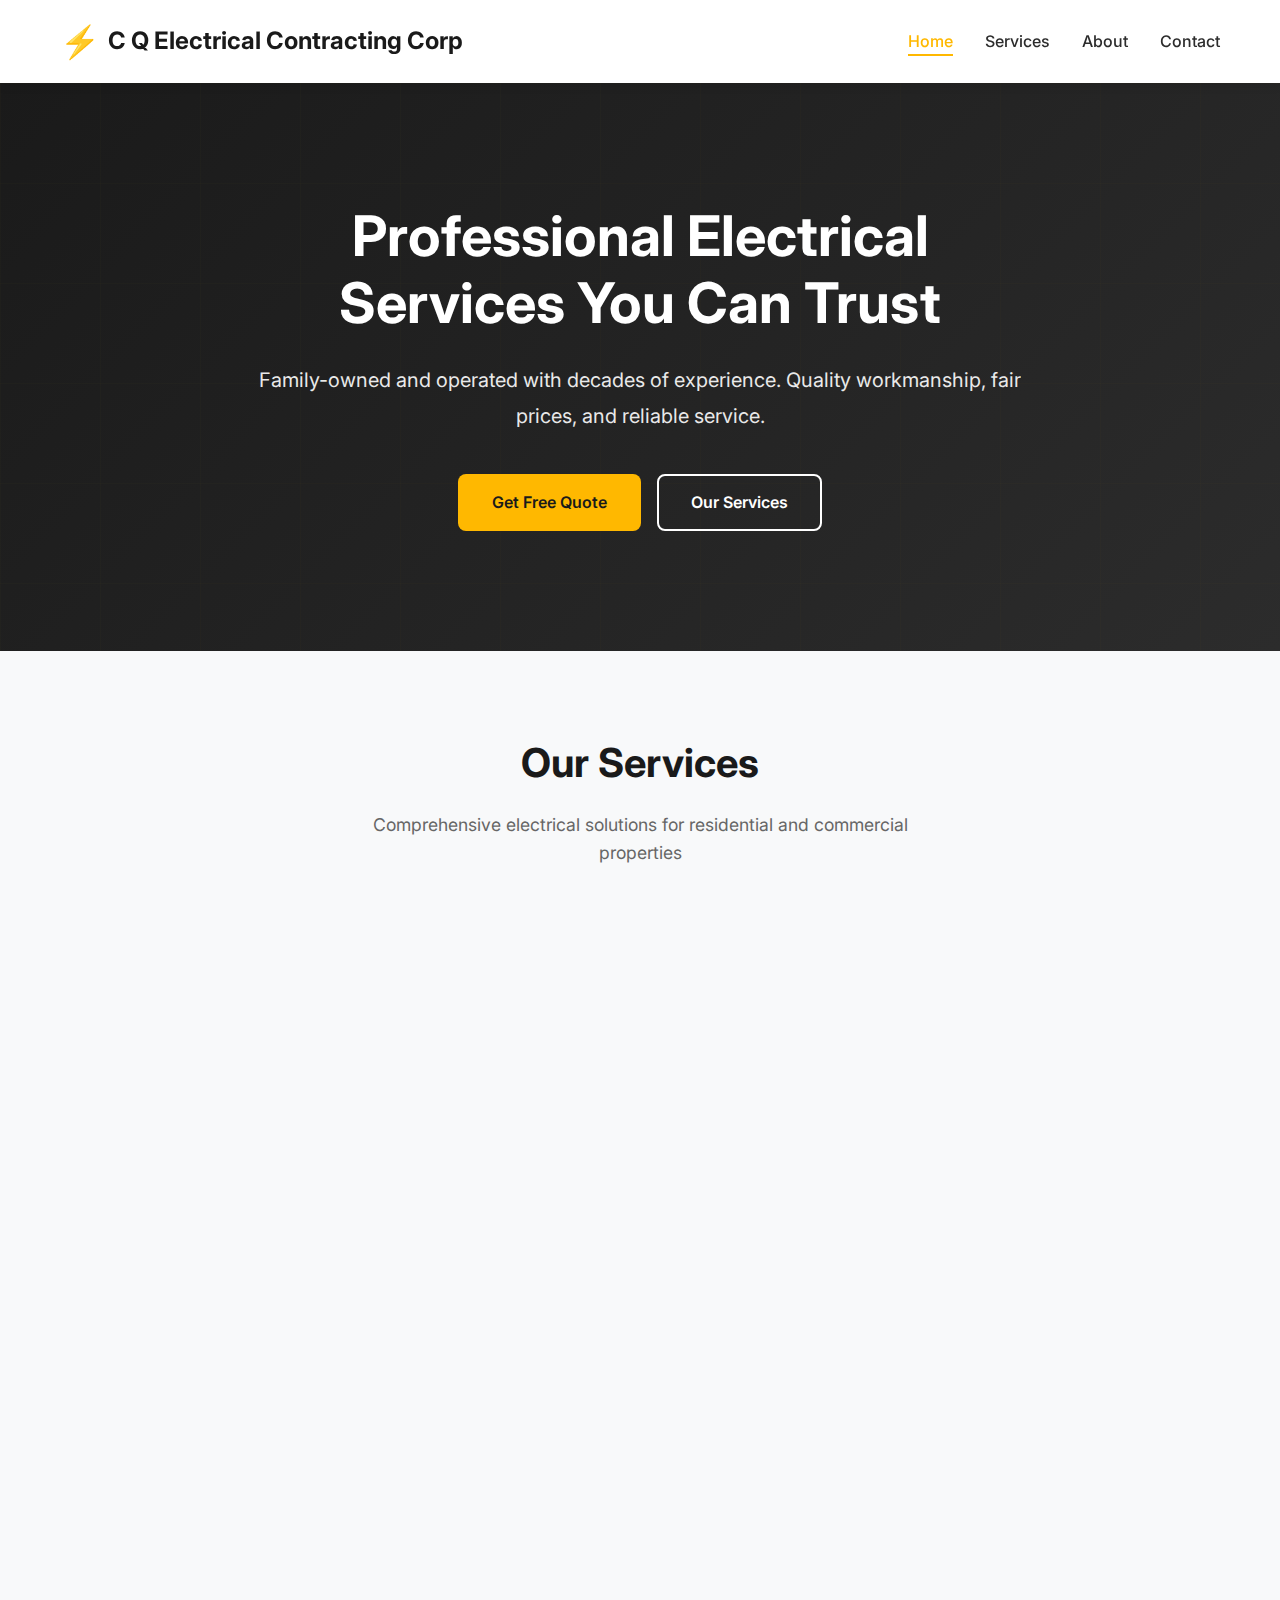
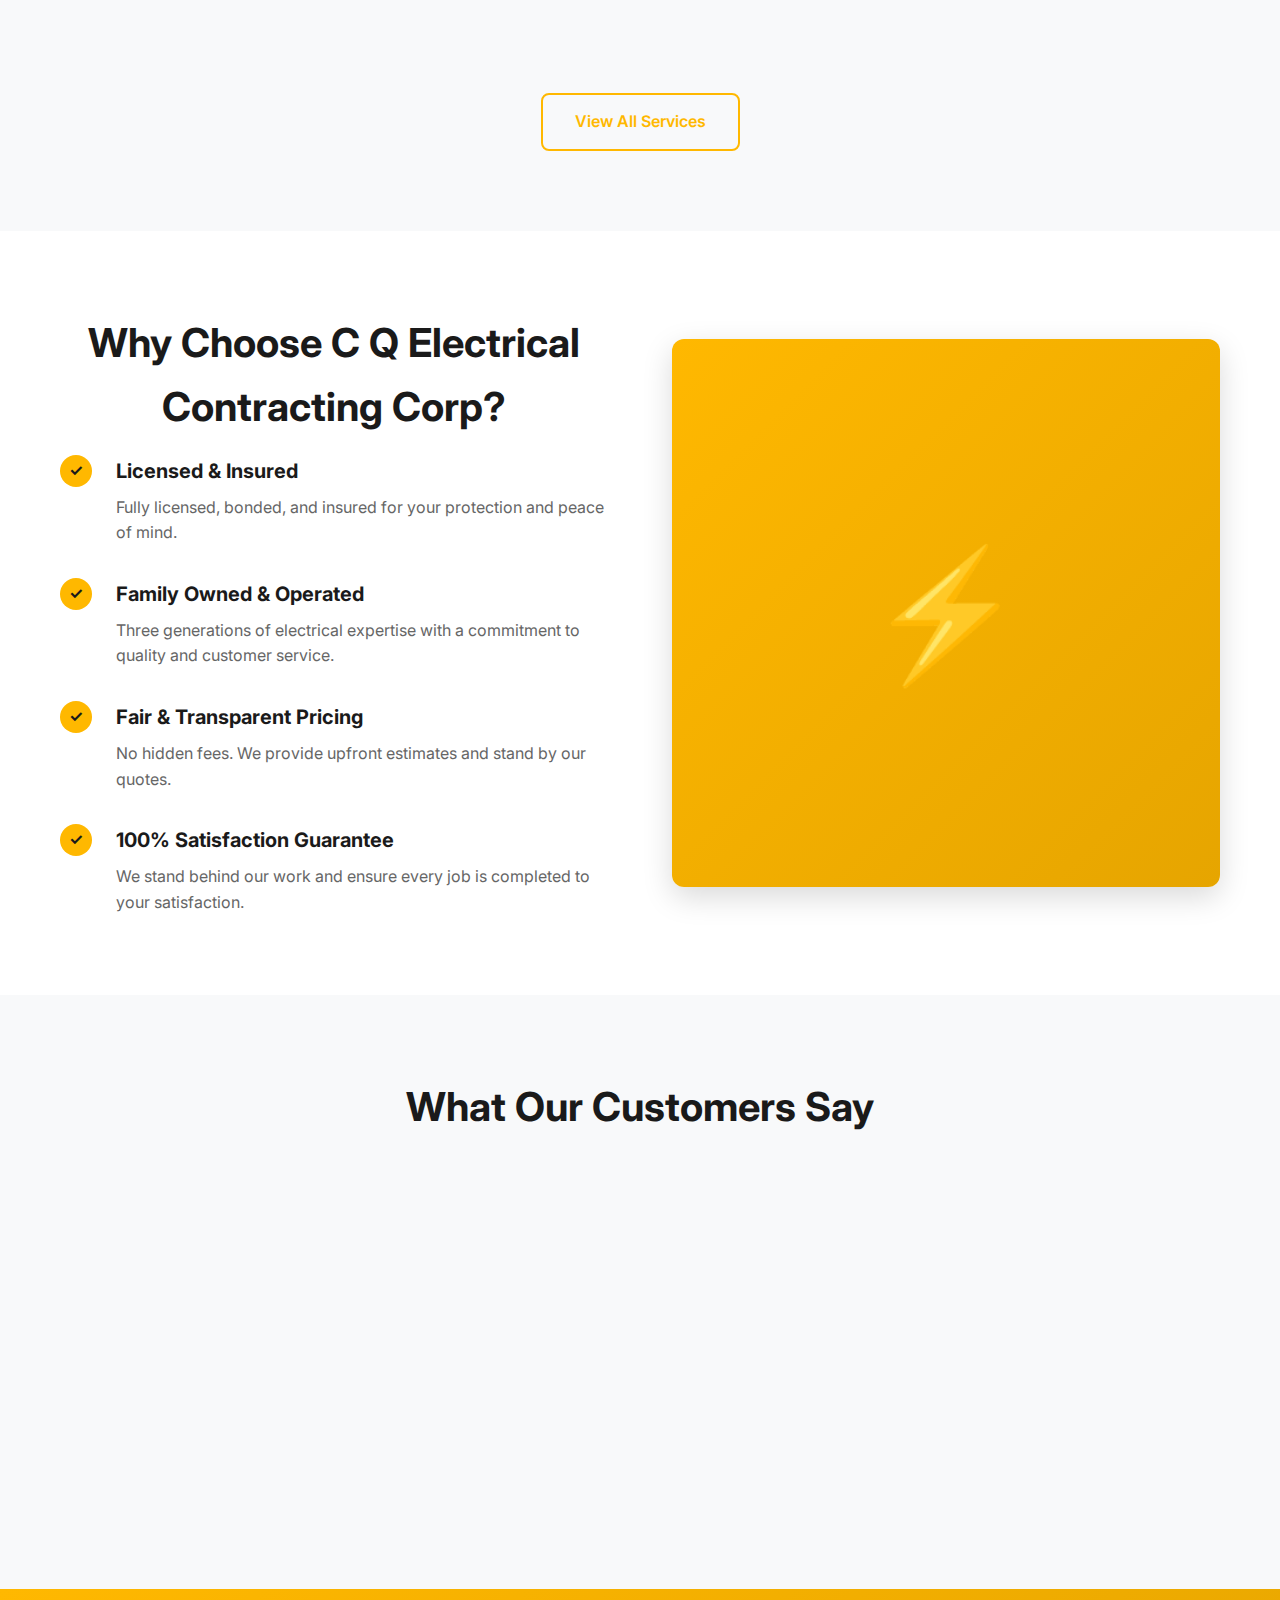
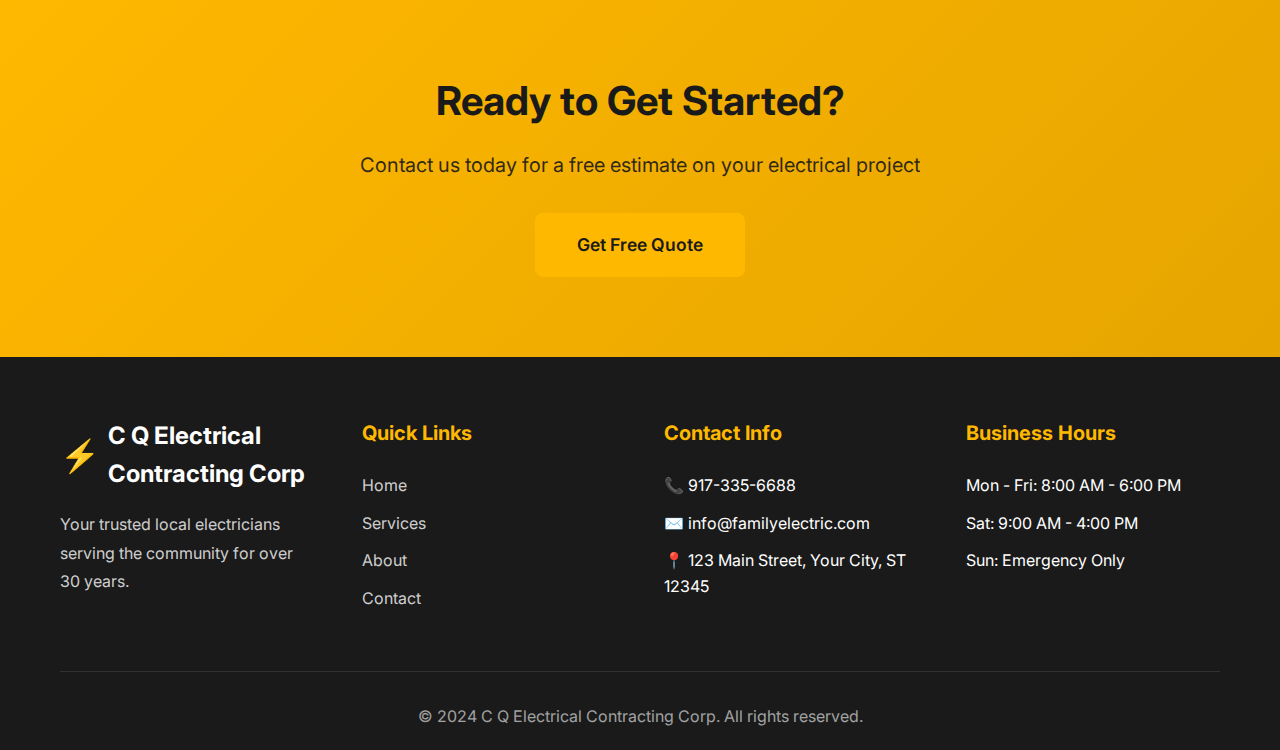
<file: index.html>
<!DOCTYPE html>
<html lang="en">
<head>
    <meta charset="UTF-8">
    <meta name="viewport" content="width=device-width, initial-scale=1.0">
    <meta name="description" content="Professional electrical services for your home and business. Family-owned electrician company with years of experience.">
    <title>C Q Electrical Contracting Corp - Professional Electrical Services</title>
    <link rel="stylesheet" href="styles.css">
    <link rel="preconnect" href="https://fonts.googleapis.com">
    <link rel="preconnect" href="https://fonts.gstatic.com" crossorigin>
    <link href="https://fonts.googleapis.com/css2?family=Inter:wght@300;400;500;600;700&display=swap" rel="stylesheet">
</head>
<body>
    <!-- Navigation -->
    <nav class="navbar">
        <div class="container">
            <div class="nav-wrapper">
                <div class="logo">
                    <span class="logo-icon">⚡</span>
                    <span class="logo-text">C Q Electrical Contracting Corp</span>
                </div>
                <button class="mobile-menu-toggle" aria-label="Toggle menu">
                    <span></span>
                    <span></span>
                    <span></span>
                </button>
                <ul class="nav-menu">
                    <li><a href="index.html" class="active">Home</a></li>
                    <li><a href="services.html">Services</a></li>
                    <li><a href="about.html">About</a></li>
                    <li><a href="contact.html">Contact</a></li>
                </ul>
            </div>
        </div>
    </nav>

    <!-- Hero Section -->
    <section class="hero">
        <div class="hero-overlay"></div>
        <div class="container">
            <div class="hero-content">
                <h1 class="hero-title">Professional Electrical Services You Can Trust</h1>
                <p class="hero-subtitle">Family-owned and operated with decades of experience. Quality workmanship, fair prices, and reliable service.</p>
                <div class="hero-buttons">
                    <a href="contact.html" class="btn btn-primary">Get Free Quote</a>
                    <a href="services.html" class="btn btn-secondary">Our Services</a>
                </div>
            </div>
        </div>
    </section>

    <!-- Services Preview -->
    <section class="services-preview">
        <div class="container">
            <h2 class="section-title">Our Services</h2>
            <p class="section-subtitle">Comprehensive electrical solutions for residential and commercial properties</p>
            <div class="services-grid">
                <div class="service-card">
                    <div class="service-icon">🔌</div>
                    <h3>Residential Services</h3>
                    <p>Complete electrical solutions for your home including wiring, panel upgrades, lighting installation, and more.</p>
                </div>
                <div class="service-card">
                    <div class="service-icon">🏢</div>
                    <h3>Commercial Services</h3>
                    <p>Professional electrical services for businesses, offices, and commercial properties of all sizes.</p>
                </div>
                <div class="service-card">
                    <div class="service-icon">⚡</div>
                    <h3>Emergency Repairs</h3>
                    <p>24/7 emergency electrical services. We're here when you need us most, day or night.</p>
                </div>
                <div class="service-card">
                    <div class="service-icon">💡</div>
                    <h3>Lighting Solutions</h3>
                    <p>Modern lighting design and installation to enhance your space and reduce energy costs.</p>
                </div>
                <div class="service-card">
                    <div class="service-icon">🔧</div>
                    <h3>Panel Upgrades</h3>
                    <p>Safe and efficient electrical panel upgrades to meet your growing power needs.</p>
                </div>
                <div class="service-card">
                    <div class="service-icon">🔋</div>
                    <h3>EV Charging Stations</h3>
                    <p>Installation of electric vehicle charging stations for your home or business.</p>
                </div>
            </div>
            <div class="text-center">
                <a href="services.html" class="btn btn-outline">View All Services</a>
            </div>
        </div>
    </section>

    <!-- Why Choose Us -->
    <section class="why-choose-us">
        <div class="container">
            <div class="why-content">
                <div class="why-text">
                    <h2 class="section-title">Why Choose C Q Electrical Contracting Corp?</h2>
                    <div class="features-list">
                        <div class="feature-item">
                            <span class="feature-check">✓</span>
                            <div>
                                <h4>Licensed & Insured</h4>
                                <p>Fully licensed, bonded, and insured for your protection and peace of mind.</p>
                            </div>
                        </div>
                        <div class="feature-item">
                            <span class="feature-check">✓</span>
                            <div>
                                <h4>Family Owned & Operated</h4>
                                <p>Three generations of electrical expertise with a commitment to quality and customer service.</p>
                            </div>
                        </div>
                        <div class="feature-item">
                            <span class="feature-check">✓</span>
                            <div>
                                <h4>Fair & Transparent Pricing</h4>
                                <p>No hidden fees. We provide upfront estimates and stand by our quotes.</p>
                            </div>
                        </div>
                        <div class="feature-item">
                            <span class="feature-check">✓</span>
                            <div>
                                <h4>100% Satisfaction Guarantee</h4>
                                <p>We stand behind our work and ensure every job is completed to your satisfaction.</p>
                            </div>
                        </div>
                    </div>
                </div>
                <div class="why-image">
                    <div class="image-placeholder">
                        <span>⚡</span>
                    </div>
                </div>
            </div>
        </div>
    </section>

    <!-- Testimonials -->
    <section class="testimonials">
        <div class="container">
            <h2 class="section-title">What Our Customers Say</h2>
            <div class="testimonials-grid">
                <div class="testimonial-card">
                    <div class="testimonial-stars">★★★★★</div>
                    <p class="testimonial-text">"C Q Electrical Contracting Corp did an amazing job upgrading our electrical panel. Professional, clean work, and they explained everything clearly. Highly recommend!"</p>
                    <p class="testimonial-author">— Sarah Johnson</p>
                </div>
                <div class="testimonial-card">
                    <div class="testimonial-stars">★★★★★</div>
                    <p class="testimonial-text">"Fast response time for our emergency electrical issue. The technician was knowledgeable and fixed the problem quickly. Great service!"</p>
                    <p class="testimonial-author">— Michael Chen</p>
                </div>
                <div class="testimonial-card">
                    <div class="testimonial-stars">★★★★★</div>
                    <p class="testimonial-text">"We've used C Q Electrical Contracting Corp for multiple projects. Always reliable, fair pricing, and excellent workmanship. They're our go-to electricians!"</p>
                    <p class="testimonial-author">— Robert Martinez</p>
                </div>
            </div>
        </div>
    </section>

    <!-- CTA Section -->
    <section class="cta-section">
        <div class="container">
            <div class="cta-content">
                <h2>Ready to Get Started?</h2>
                <p>Contact us today for a free estimate on your electrical project</p>
                <a href="contact.html" class="btn btn-primary btn-large">Get Free Quote</a>
            </div>
        </div>
    </section>

    <!-- Footer -->
    <footer class="footer">
        <div class="container">
            <div class="footer-content">
                <div class="footer-section">
                    <div class="logo">
                        <span class="logo-icon">⚡</span>
                        <span class="logo-text">C Q Electrical Contracting Corp</span>
                    </div>
                    <p>Your trusted local electricians serving the community for over 30 years.</p>
                </div>
                <div class="footer-section">
                    <h4>Quick Links</h4>
                    <ul>
                        <li><a href="index.html">Home</a></li>
                        <li><a href="services.html">Services</a></li>
                        <li><a href="about.html">About</a></li>
                        <li><a href="contact.html">Contact</a></li>
                    </ul>
                </div>
                <div class="footer-section">
                    <h4>Contact Info</h4>
                    <ul>
                        <li>📞 917-335-6688</li>
                        <li>✉️ info@familyelectric.com</li>
                        <li>📍 123 Main Street, Your City, ST 12345</li>
                    </ul>
                </div>
                <div class="footer-section">
                    <h4>Business Hours</h4>
                    <ul>
                        <li>Mon - Fri: 8:00 AM - 6:00 PM</li>
                        <li>Sat: 9:00 AM - 4:00 PM</li>
                        <li>Sun: Emergency Only</li>
                    </ul>
                </div>
            </div>
            <div class="footer-bottom">
                <p>&copy; 2024 C Q Electrical Contracting Corp. All rights reserved.</p>
            </div>
        </div>
    </footer>

    <script src="script.js"></script>
</body>
</html>
</file>
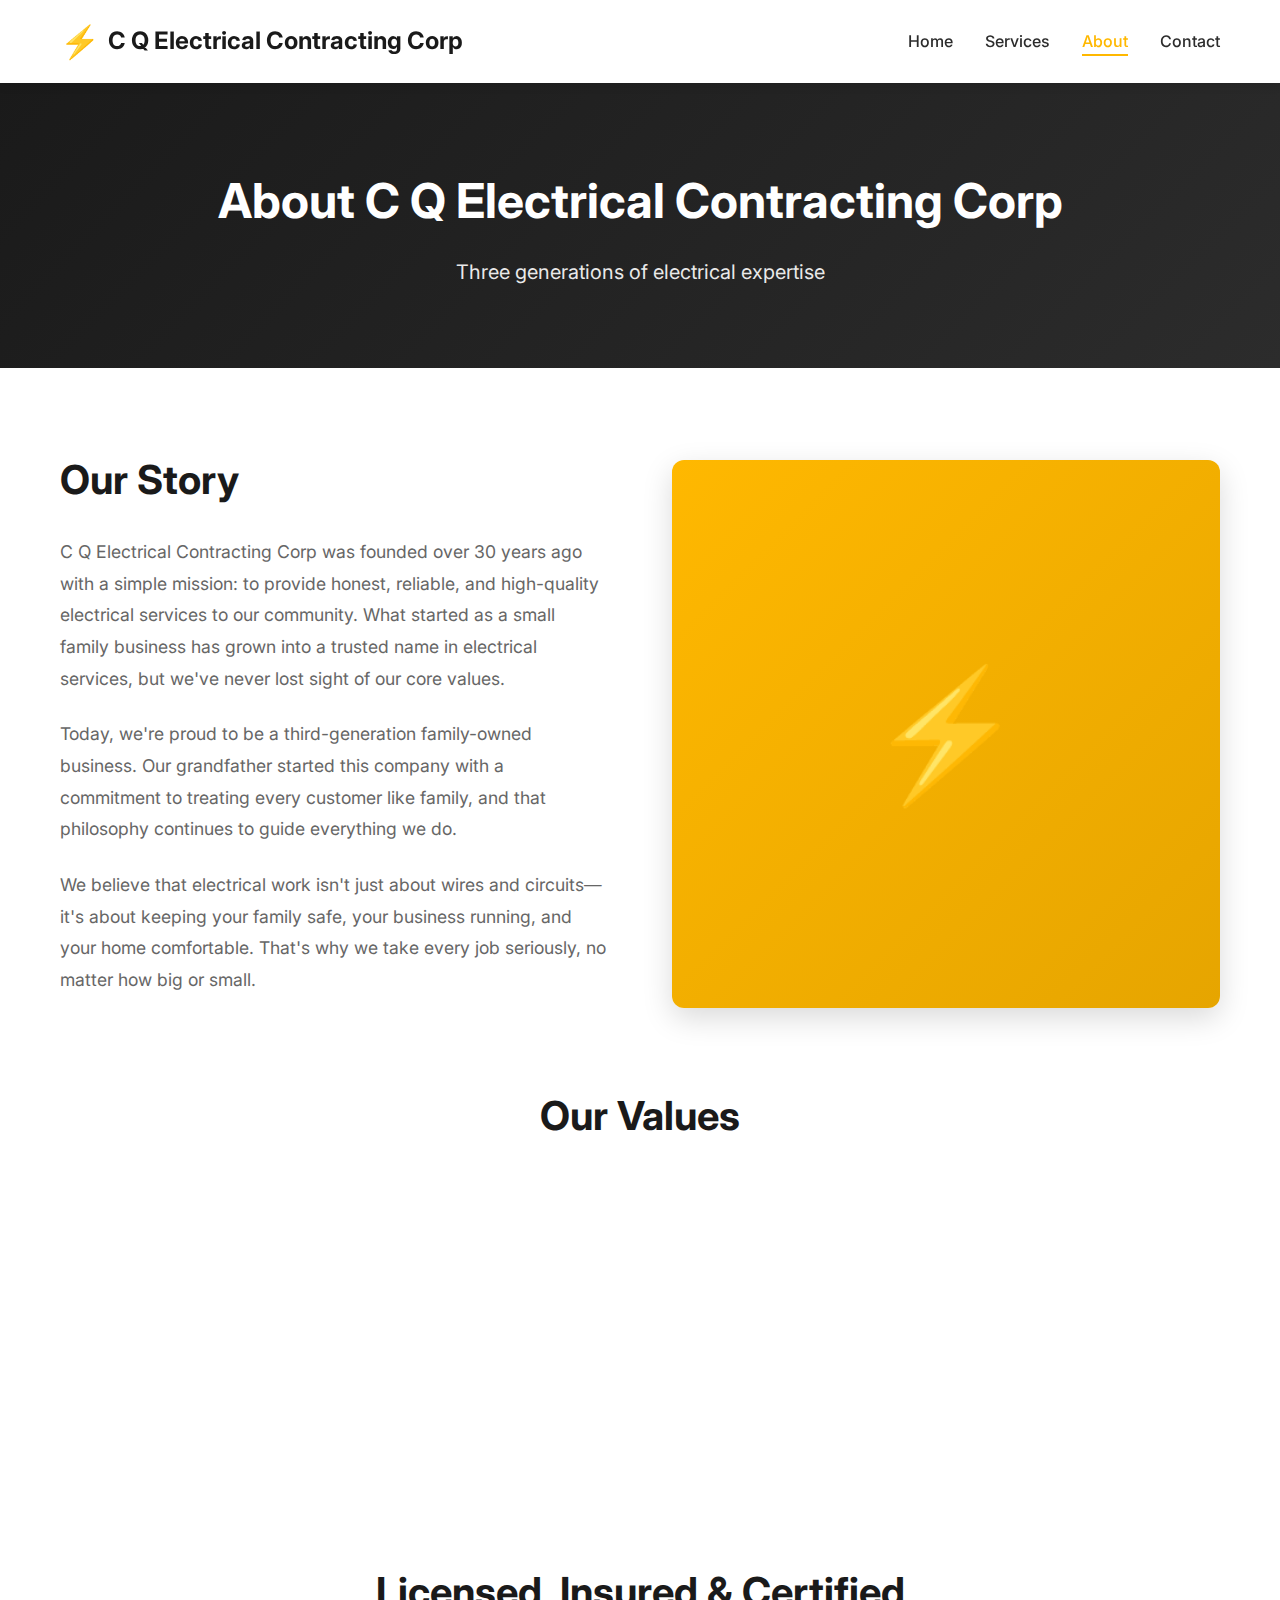
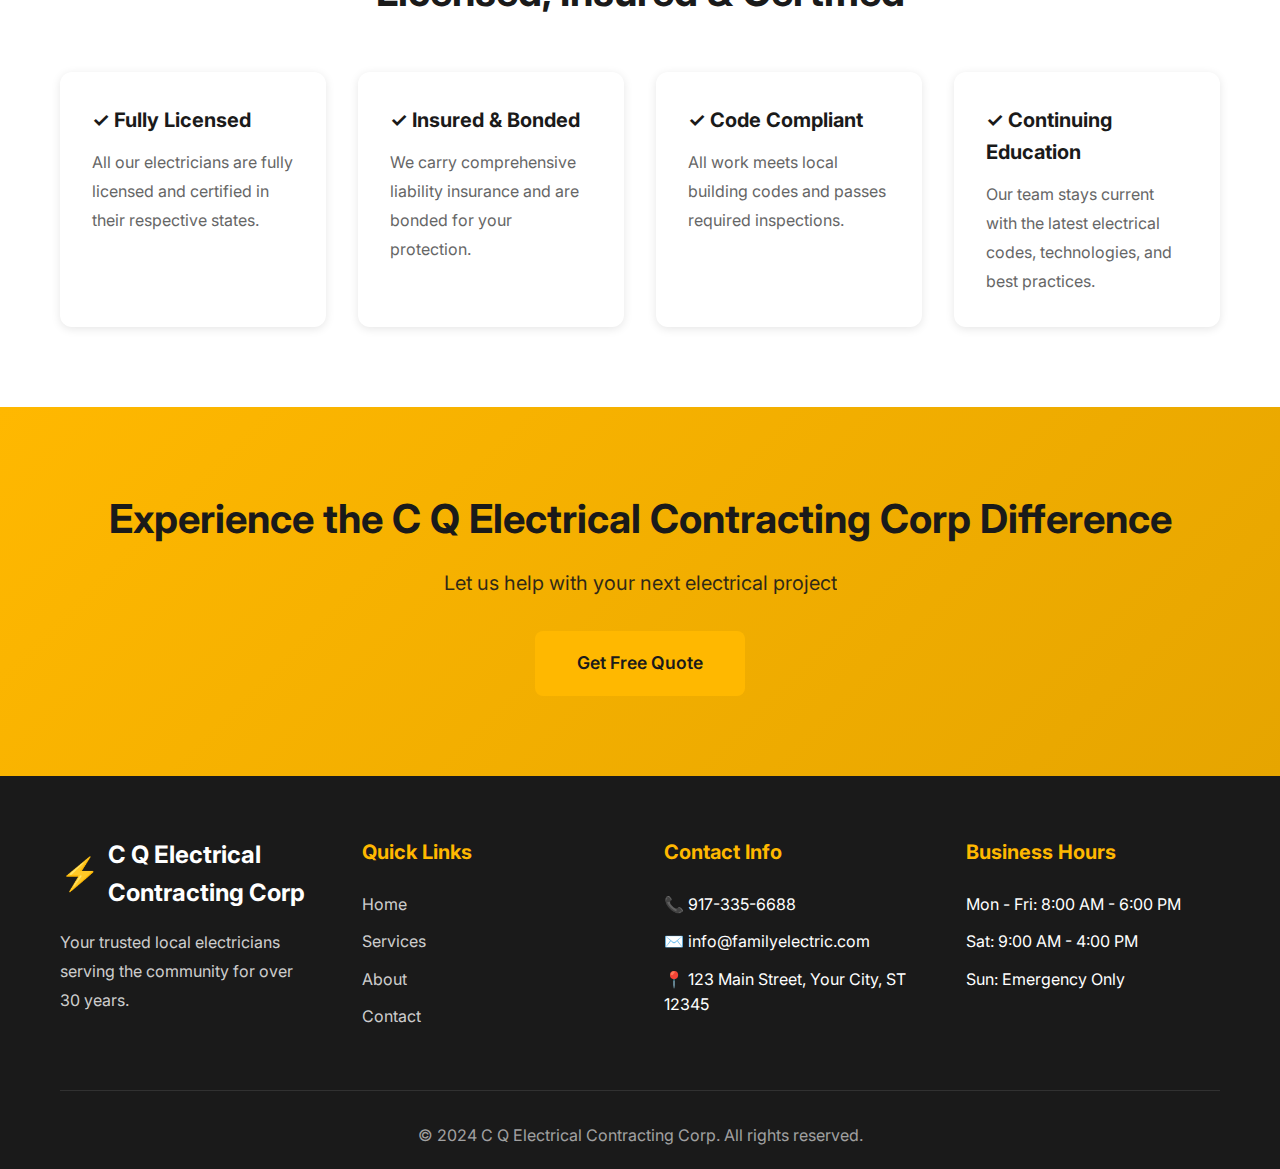
<file: about.html>
<!DOCTYPE html>
<html lang="en">
<head>
    <meta charset="UTF-8">
    <meta name="viewport" content="width=device-width, initial-scale=1.0">
    <meta name="description" content="Learn about C Q Electrical Contracting Corp - a family-owned electrical company with decades of experience.">
    <title>About Us - C Q Electrical Contracting Corp</title>
    <link rel="stylesheet" href="styles.css">
    <link rel="preconnect" href="https://fonts.googleapis.com">
    <link rel="preconnect" href="https://fonts.gstatic.com" crossorigin>
    <link href="https://fonts.googleapis.com/css2?family=Inter:wght@300;400;500;600;700&display=swap" rel="stylesheet">
</head>
<body>
    <!-- Navigation -->
    <nav class="navbar">
        <div class="container">
            <div class="nav-wrapper">
                <div class="logo">
                    <span class="logo-icon">⚡</span>
                    <span class="logo-text">C Q Electrical Contracting Corp</span>
                </div>
                <button class="mobile-menu-toggle" aria-label="Toggle menu">
                    <span></span>
                    <span></span>
                    <span></span>
                </button>
                <ul class="nav-menu">
                    <li><a href="index.html">Home</a></li>
                    <li><a href="services.html">Services</a></li>
                    <li><a href="about.html" class="active">About</a></li>
                    <li><a href="contact.html">Contact</a></li>
                </ul>
            </div>
        </div>
    </nav>

    <!-- Page Header -->
    <section class="page-header">
        <div class="container">
            <h1>About C Q Electrical Contracting Corp</h1>
            <p>Three generations of electrical expertise</p>
        </div>
    </section>

    <!-- About Content -->
    <section class="about-content">
        <div class="container">
            <div class="about-main">
                <div class="about-text">
                    <h2>Our Story</h2>
                    <p>C Q Electrical Contracting Corp was founded over 30 years ago with a simple mission: to provide honest, reliable, and high-quality electrical services to our community. What started as a small family business has grown into a trusted name in electrical services, but we've never lost sight of our core values.</p>
                    <p>Today, we're proud to be a third-generation family-owned business. Our grandfather started this company with a commitment to treating every customer like family, and that philosophy continues to guide everything we do.</p>
                    <p>We believe that electrical work isn't just about wires and circuits—it's about keeping your family safe, your business running, and your home comfortable. That's why we take every job seriously, no matter how big or small.</p>
                </div>
                <div class="about-image">
                    <div class="image-placeholder">
                        <span>⚡</span>
                    </div>
                </div>
            </div>

            <div class="values-section">
                <h2>Our Values</h2>
                <div class="values-grid">
                    <div class="value-card">
                        <h3>Safety First</h3>
                        <p>We never compromise on safety. All our work meets or exceeds local building codes and safety standards.</p>
                    </div>
                    <div class="value-card">
                        <h3>Honest Communication</h3>
                        <p>We explain every job clearly, provide upfront pricing, and keep you informed throughout the process.</p>
                    </div>
                    <div class="value-card">
                        <h3>Quality Workmanship</h3>
                        <p>We take pride in our work and stand behind it. Every job is completed to the highest standards.</p>
                    </div>
                    <div class="value-card">
                        <h3>Customer Service</h3>
                        <p>Your satisfaction is our priority. We're responsive, respectful, and committed to exceeding expectations.</p>
                    </div>
                </div>
            </div>

            <div class="credentials-section">
                <h2>Licensed, Insured & Certified</h2>
                <div class="credentials-grid">
                    <div class="credential-item">
                        <h4>✓ Fully Licensed</h4>
                        <p>All our electricians are fully licensed and certified in their respective states.</p>
                    </div>
                    <div class="credential-item">
                        <h4>✓ Insured & Bonded</h4>
                        <p>We carry comprehensive liability insurance and are bonded for your protection.</p>
                    </div>
                    <div class="credential-item">
                        <h4>✓ Code Compliant</h4>
                        <p>All work meets local building codes and passes required inspections.</p>
                    </div>
                    <div class="credential-item">
                        <h4>✓ Continuing Education</h4>
                        <p>Our team stays current with the latest electrical codes, technologies, and best practices.</p>
                    </div>
                </div>
            </div>
        </div>
    </section>

    <!-- CTA Section -->
    <section class="cta-section">
        <div class="container">
            <div class="cta-content">
                <h2>Experience the C Q Electrical Contracting Corp Difference</h2>
                <p>Let us help with your next electrical project</p>
                <a href="contact.html" class="btn btn-primary btn-large">Get Free Quote</a>
            </div>
        </div>
    </section>

    <!-- Footer -->
    <footer class="footer">
        <div class="container">
            <div class="footer-content">
                <div class="footer-section">
                    <div class="logo">
                        <span class="logo-icon">⚡</span>
                        <span class="logo-text">C Q Electrical Contracting Corp</span>
                    </div>
                    <p>Your trusted local electricians serving the community for over 30 years.</p>
                </div>
                <div class="footer-section">
                    <h4>Quick Links</h4>
                    <ul>
                        <li><a href="index.html">Home</a></li>
                        <li><a href="services.html">Services</a></li>
                        <li><a href="about.html">About</a></li>
                        <li><a href="contact.html">Contact</a></li>
                    </ul>
                </div>
                <div class="footer-section">
                    <h4>Contact Info</h4>
                    <ul>
                        <li>📞 917-335-6688</li>
                        <li>✉️ info@familyelectric.com</li>
                        <li>📍 123 Main Street, Your City, ST 12345</li>
                    </ul>
                </div>
                <div class="footer-section">
                    <h4>Business Hours</h4>
                    <ul>
                        <li>Mon - Fri: 8:00 AM - 6:00 PM</li>
                        <li>Sat: 9:00 AM - 4:00 PM</li>
                        <li>Sun: Emergency Only</li>
                    </ul>
                </div>
            </div>
            <div class="footer-bottom">
                <p>&copy; 2024 C Q Electrical Contracting Corp. All rights reserved.</p>
            </div>
        </div>
    </footer>

    <script src="script.js"></script>
</body>
</html>
</file>
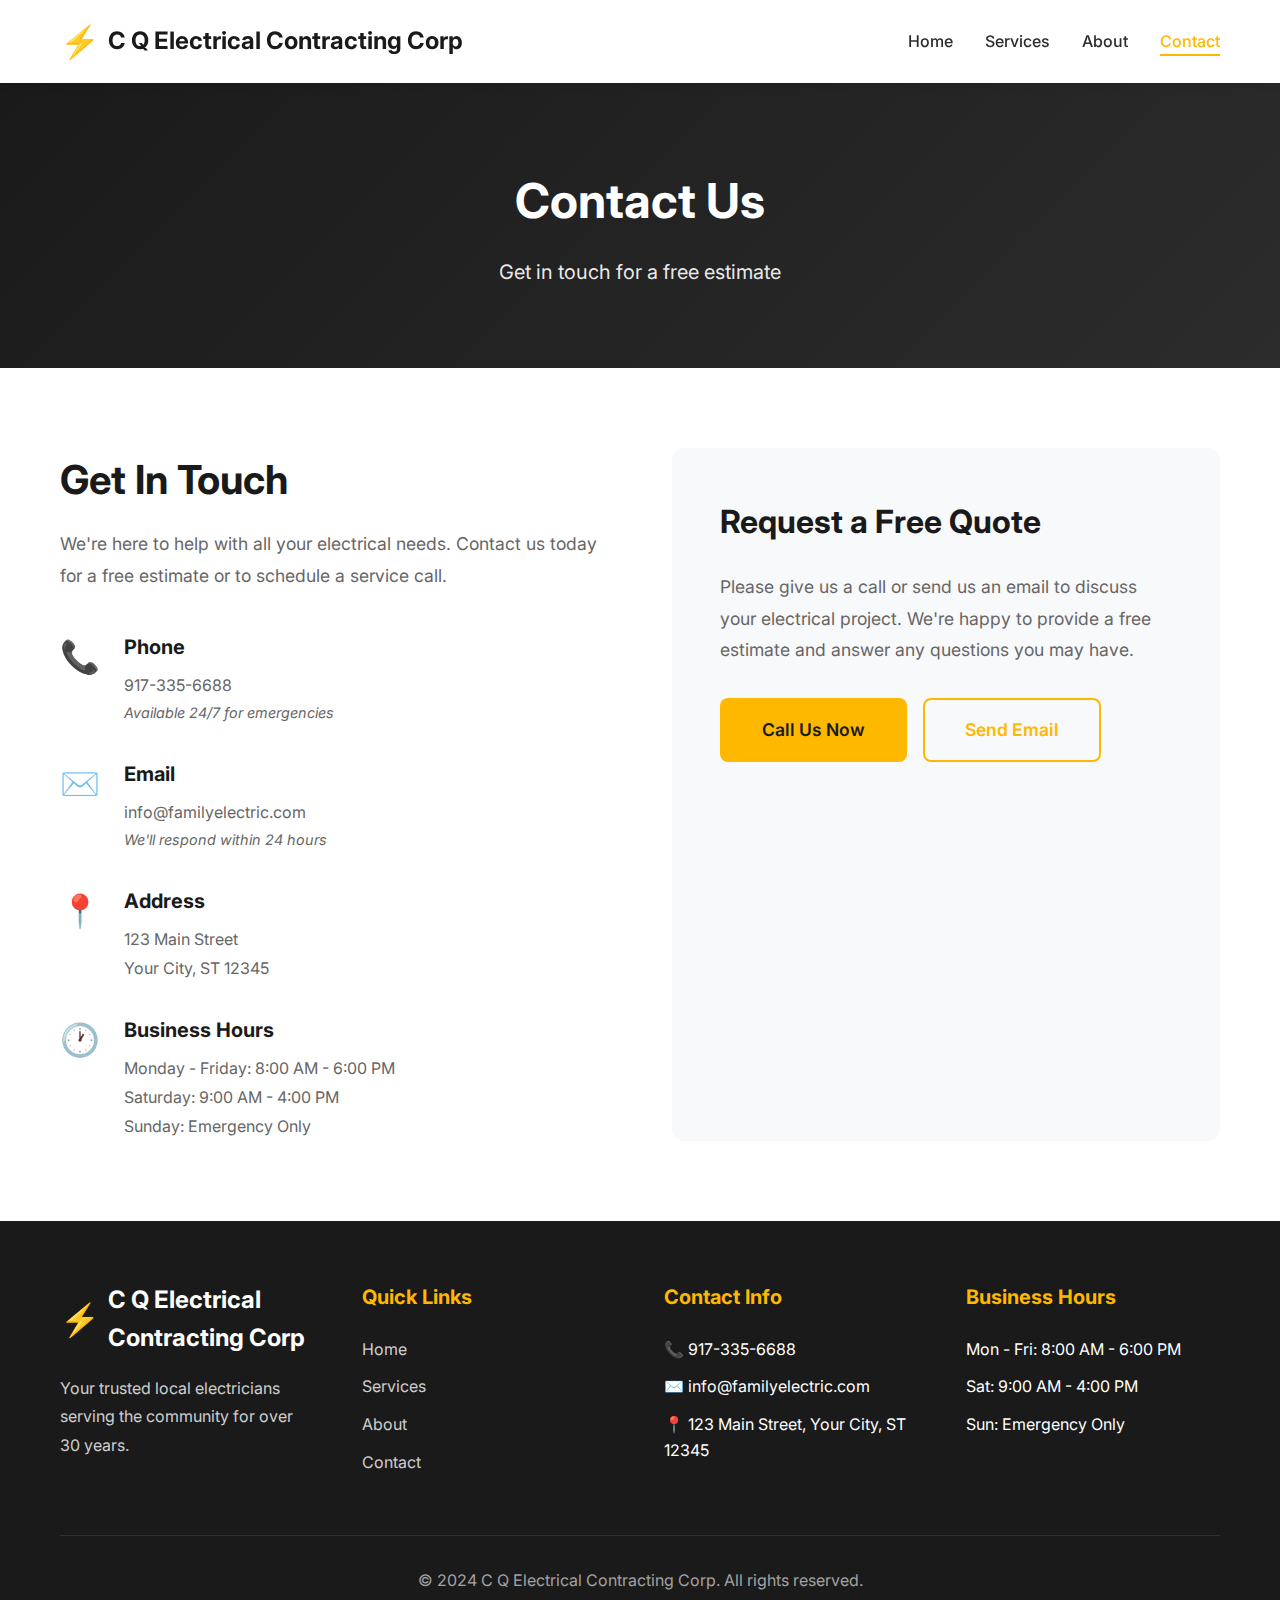
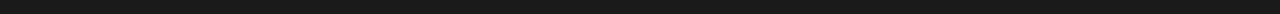
<file: contact.html>
<!DOCTYPE html>
<html lang="en">
<head>
    <meta charset="UTF-8">
    <meta name="viewport" content="width=device-width, initial-scale=1.0">
    <meta name="description" content="Contact C Q Electrical Contracting Corp for a free quote on your electrical project. We're here to help!">
    <title>Contact Us - C Q Electrical Contracting Corp</title>
    <link rel="stylesheet" href="styles.css">
    <link rel="preconnect" href="https://fonts.googleapis.com">
    <link rel="preconnect" href="https://fonts.gstatic.com" crossorigin>
    <link href="https://fonts.googleapis.com/css2?family=Inter:wght@300;400;500;600;700&display=swap" rel="stylesheet">
</head>
<body>
    <!-- Navigation -->
    <nav class="navbar">
        <div class="container">
            <div class="nav-wrapper">
                <div class="logo">
                    <span class="logo-icon">⚡</span>
                    <span class="logo-text">C Q Electrical Contracting Corp</span>
                </div>
                <button class="mobile-menu-toggle" aria-label="Toggle menu">
                    <span></span>
                    <span></span>
                    <span></span>
                </button>
                <ul class="nav-menu">
                    <li><a href="index.html">Home</a></li>
                    <li><a href="services.html">Services</a></li>
                    <li><a href="about.html">About</a></li>
                    <li><a href="contact.html" class="active">Contact</a></li>
                </ul>
            </div>
        </div>
    </nav>

    <!-- Page Header -->
    <section class="page-header">
        <div class="container">
            <h1>Contact Us</h1>
            <p>Get in touch for a free estimate</p>
        </div>
    </section>

    <!-- Contact Section -->
    <section class="contact-section">
        <div class="container">
            <div class="contact-wrapper">
                <div class="contact-info">
                    <h2>Get In Touch</h2>
                    <p>We're here to help with all your electrical needs. Contact us today for a free estimate or to schedule a service call.</p>
                    
                    <div class="contact-details">
                        <div class="contact-item">
                            <div class="contact-icon">📞</div>
                            <div>
                                <h4>Phone</h4>
                                <p>917-335-6688</p>
                                <p class="contact-note">Available 24/7 for emergencies</p>
                            </div>
                        </div>
                        <div class="contact-item">
                            <div class="contact-icon">✉️</div>
                            <div>
                                <h4>Email</h4>
                                <p>info@familyelectric.com</p>
                                <p class="contact-note">We'll respond within 24 hours</p>
                            </div>
                        </div>
                        <div class="contact-item">
                            <div class="contact-icon">📍</div>
                            <div>
                                <h4>Address</h4>
                                <p>123 Main Street<br>Your City, ST 12345</p>
                            </div>
                        </div>
                        <div class="contact-item">
                            <div class="contact-icon">🕐</div>
                            <div>
                                <h4>Business Hours</h4>
                                <p>Monday - Friday: 8:00 AM - 6:00 PM<br>
                                   Saturday: 9:00 AM - 4:00 PM<br>
                                   Sunday: Emergency Only</p>
                            </div>
                        </div>
                    </div>
                </div>

                <div class="contact-form-wrapper">
                    <h2>Request a Free Quote</h2>
                    <p>Please give us a call or send us an email to discuss your electrical project. We're happy to provide a free estimate and answer any questions you may have.</p>
                    <div class="contact-cta">
                        <a href="tel:9173356688" class="btn btn-primary btn-large">Call Us Now</a>
                        <a href="mailto:info@familyelectric.com" class="btn btn-outline btn-large">Send Email</a>
                    </div>
                </div>
            </div>
        </div>
    </section>

    <!-- Footer -->
    <footer class="footer">
        <div class="container">
            <div class="footer-content">
                <div class="footer-section">
                    <div class="logo">
                        <span class="logo-icon">⚡</span>
                        <span class="logo-text">C Q Electrical Contracting Corp</span>
                    </div>
                    <p>Your trusted local electricians serving the community for over 30 years.</p>
                </div>
                <div class="footer-section">
                    <h4>Quick Links</h4>
                    <ul>
                        <li><a href="index.html">Home</a></li>
                        <li><a href="services.html">Services</a></li>
                        <li><a href="about.html">About</a></li>
                        <li><a href="contact.html">Contact</a></li>
                    </ul>
                </div>
                <div class="footer-section">
                    <h4>Contact Info</h4>
                    <ul>
                        <li>📞 917-335-6688</li>
                        <li>✉️ info@familyelectric.com</li>
                        <li>📍 123 Main Street, Your City, ST 12345</li>
                    </ul>
                </div>
                <div class="footer-section">
                    <h4>Business Hours</h4>
                    <ul>
                        <li>Mon - Fri: 8:00 AM - 6:00 PM</li>
                        <li>Sat: 9:00 AM - 4:00 PM</li>
                        <li>Sun: Emergency Only</li>
                    </ul>
                </div>
            </div>
            <div class="footer-bottom">
                <p>&copy; 2024 C Q Electrical Contracting Corp. All rights reserved.</p>
            </div>
        </div>
    </footer>

    <script src="script.js"></script>
</body>
</html>
</file>
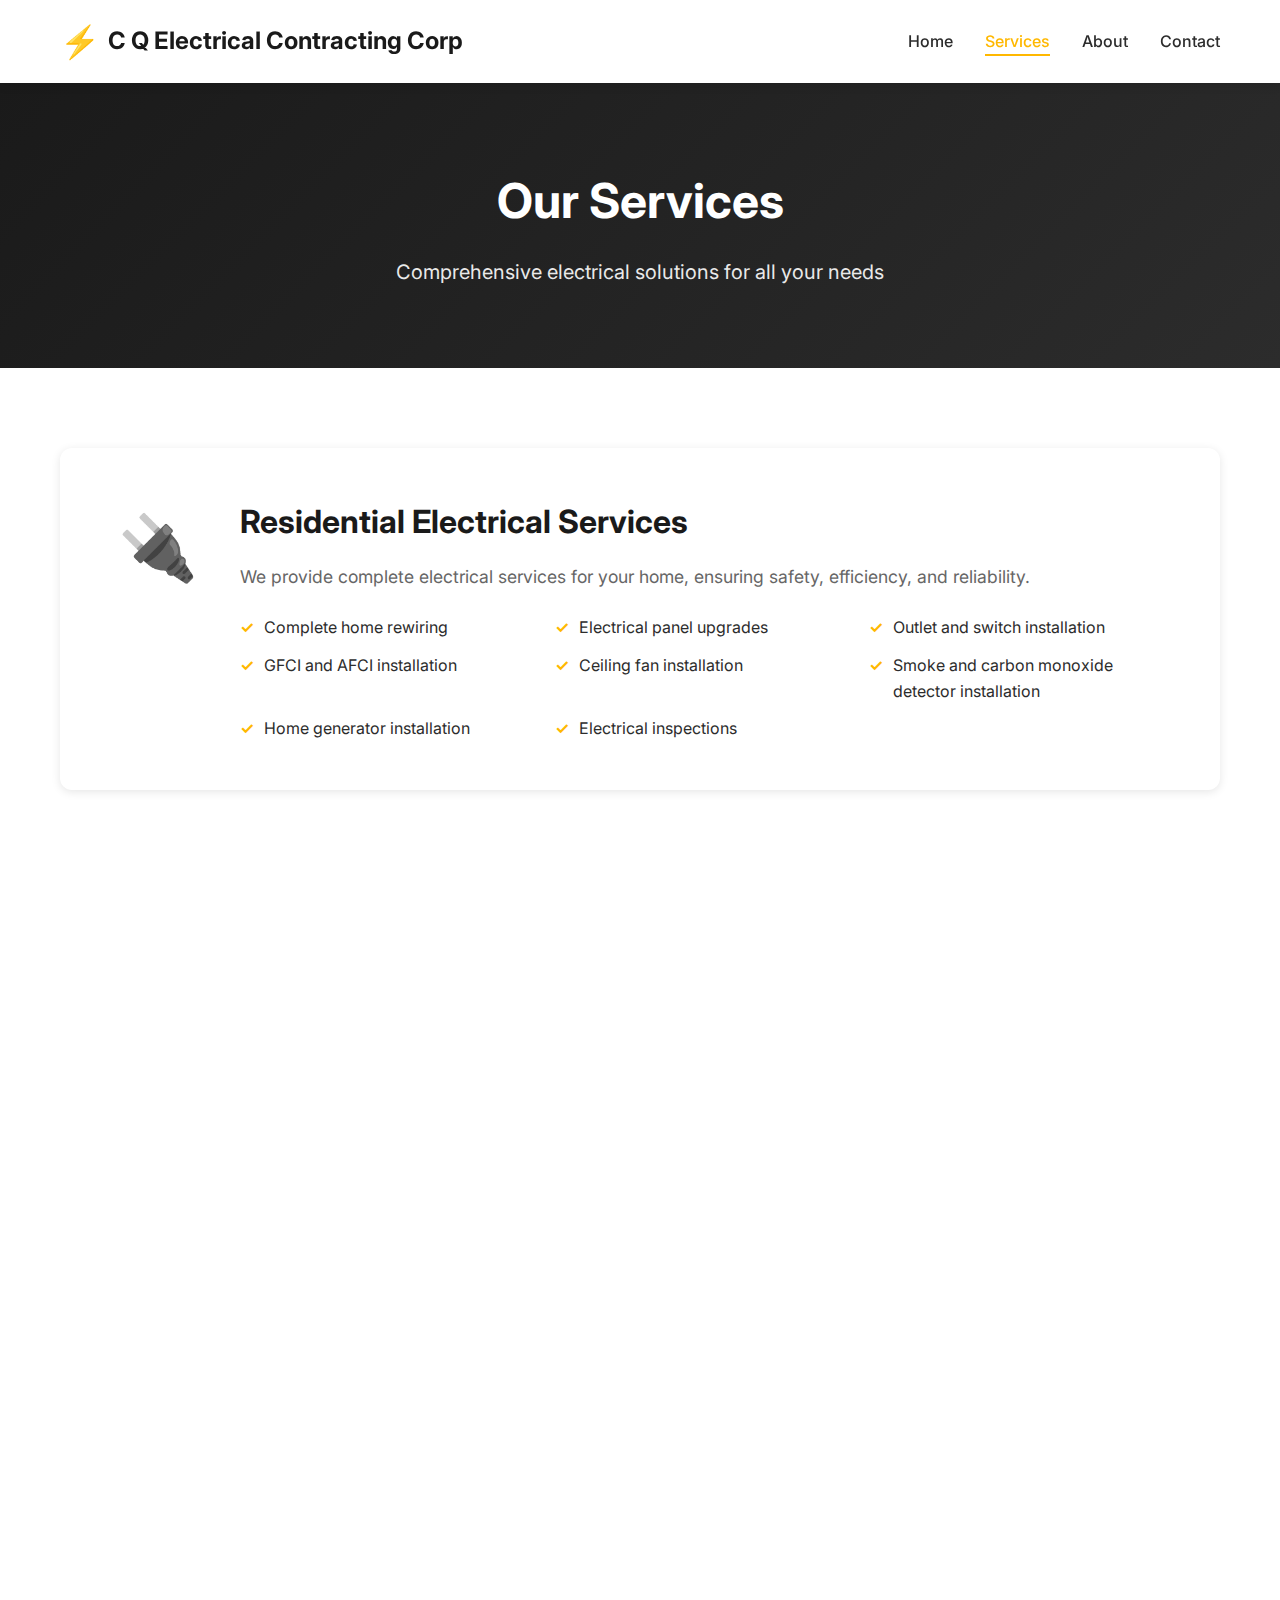
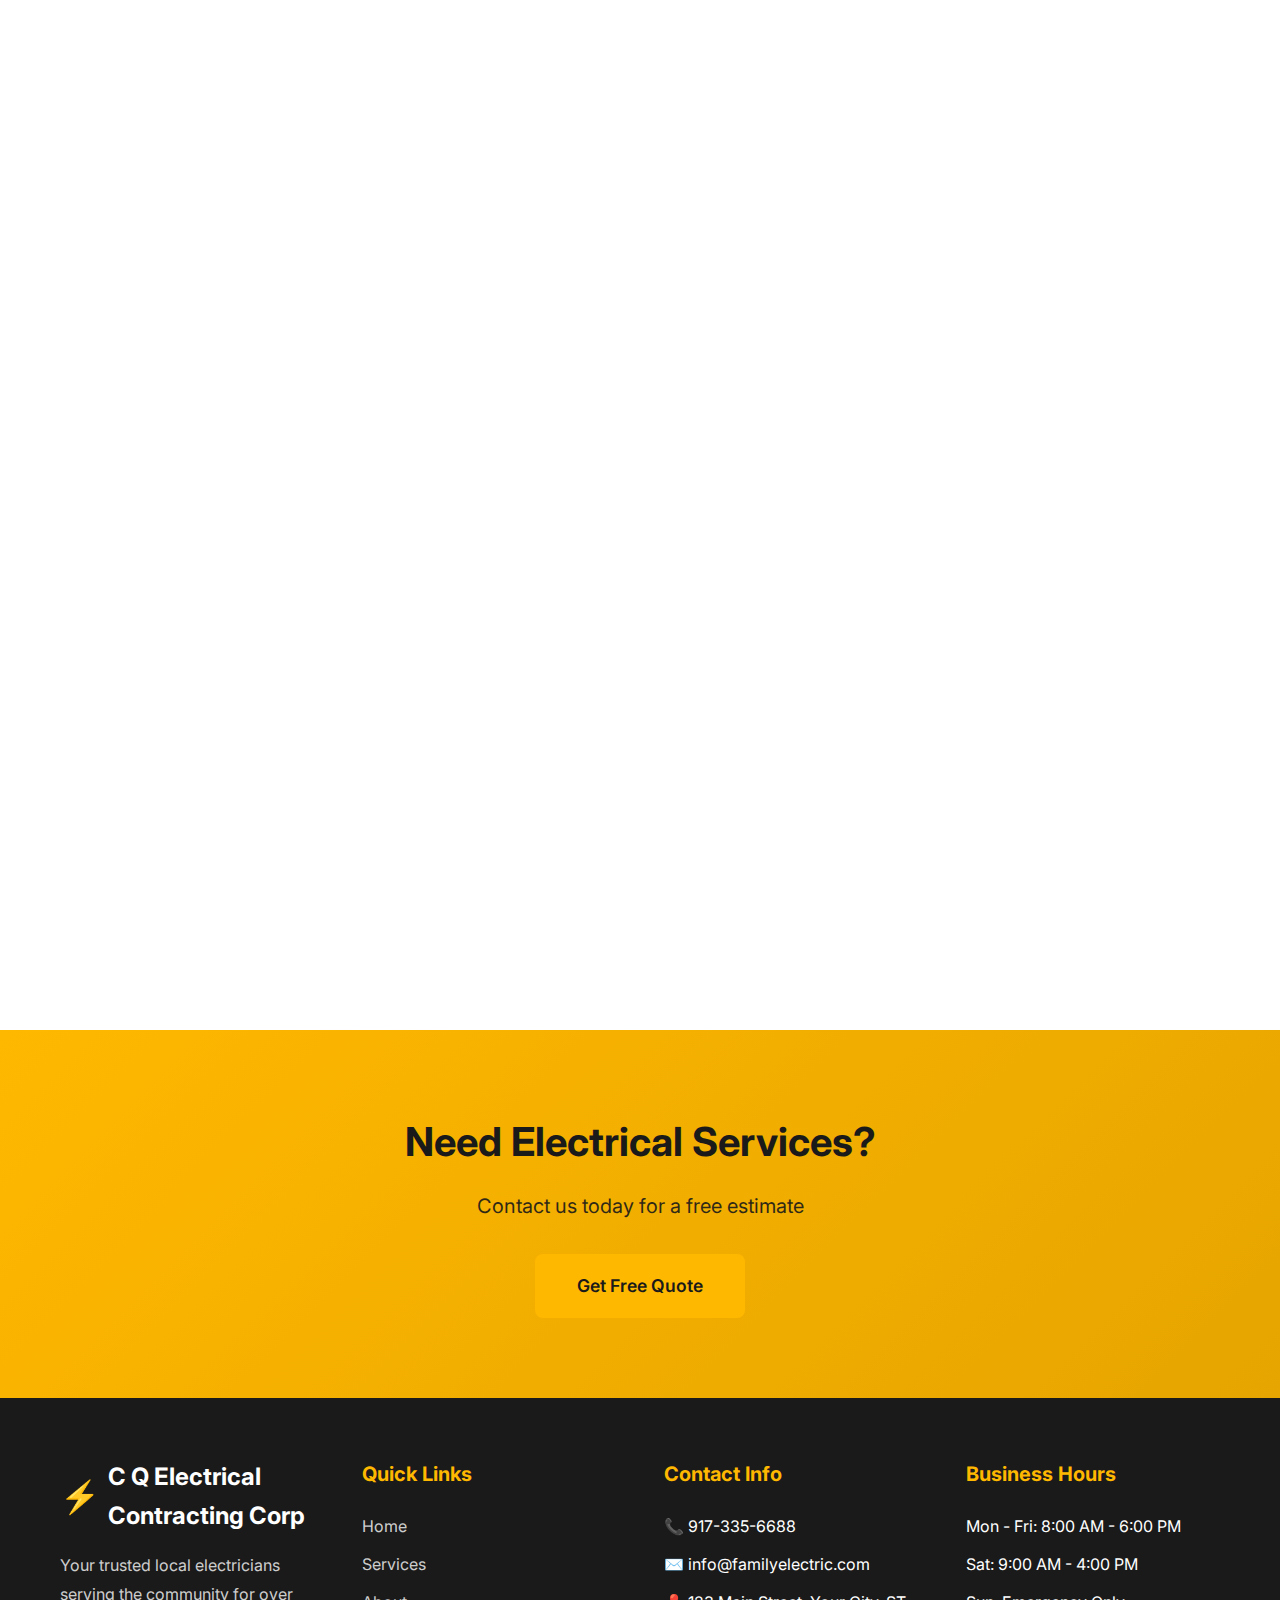
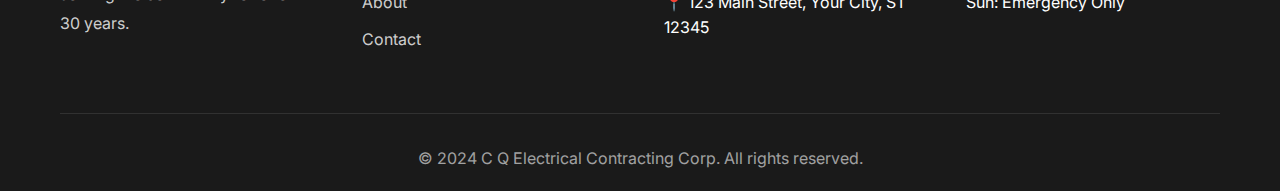
<file: services.html>
<!DOCTYPE html>
<html lang="en">
<head>
    <meta charset="UTF-8">
    <meta name="viewport" content="width=device-width, initial-scale=1.0">
    <meta name="description" content="Comprehensive electrical services including residential, commercial, emergency repairs, and more.">
    <title>Our Services - C Q Electrical Contracting Corp</title>
    <link rel="stylesheet" href="styles.css">
    <link rel="preconnect" href="https://fonts.googleapis.com">
    <link rel="preconnect" href="https://fonts.gstatic.com" crossorigin>
    <link href="https://fonts.googleapis.com/css2?family=Inter:wght@300;400;500;600;700&display=swap" rel="stylesheet">
</head>
<body>
    <!-- Navigation -->
    <nav class="navbar">
        <div class="container">
            <div class="nav-wrapper">
                <div class="logo">
                    <span class="logo-icon">⚡</span>
                    <span class="logo-text">C Q Electrical Contracting Corp</span>
                </div>
                <button class="mobile-menu-toggle" aria-label="Toggle menu">
                    <span></span>
                    <span></span>
                    <span></span>
                </button>
                <ul class="nav-menu">
                    <li><a href="index.html">Home</a></li>
                    <li><a href="services.html" class="active">Services</a></li>
                    <li><a href="about.html">About</a></li>
                    <li><a href="contact.html">Contact</a></li>
                </ul>
            </div>
        </div>
    </nav>

    <!-- Page Header -->
    <section class="page-header">
        <div class="container">
            <h1>Our Services</h1>
            <p>Comprehensive electrical solutions for all your needs</p>
        </div>
    </section>

    <!-- Services Detail -->
    <section class="services-detail">
        <div class="container">
            <div class="service-detail-card">
                <div class="service-detail-icon">🔌</div>
                <div class="service-detail-content">
                    <h2>Residential Electrical Services</h2>
                    <p>We provide complete electrical services for your home, ensuring safety, efficiency, and reliability.</p>
                    <ul class="service-list">
                        <li>Complete home rewiring</li>
                        <li>Electrical panel upgrades</li>
                        <li>Outlet and switch installation</li>
                        <li>GFCI and AFCI installation</li>
                        <li>Ceiling fan installation</li>
                        <li>Smoke and carbon monoxide detector installation</li>
                        <li>Home generator installation</li>
                        <li>Electrical inspections</li>
                    </ul>
                </div>
            </div>

            <div class="service-detail-card">
                <div class="service-detail-icon">🏢</div>
                <div class="service-detail-content">
                    <h2>Commercial Electrical Services</h2>
                    <p>Professional electrical solutions for businesses, offices, retail spaces, and commercial properties.</p>
                    <ul class="service-list">
                        <li>Commercial wiring and installation</li>
                        <li>Office lighting systems</li>
                        <li>Data and communication cabling</li>
                        <li>Security system installation</li>
                        <li>Electrical maintenance programs</li>
                        <li>Code compliance and inspections</li>
                        <li>Tenant improvements</li>
                        <li>Energy-efficient lighting upgrades</li>
                    </ul>
                </div>
            </div>

            <div class="service-detail-card">
                <div class="service-detail-icon">⚡</div>
                <div class="service-detail-content">
                    <h2>Emergency Electrical Services</h2>
                    <p>Available 24/7 for urgent electrical issues that can't wait. Fast response times and reliable solutions.</p>
                    <ul class="service-list">
                        <li>Power outage troubleshooting</li>
                        <li>Circuit breaker issues</li>
                        <li>Electrical fire prevention</li>
                        <li>Burning smell or sparking outlets</li>
                        <li>Flickering lights</li>
                        <li>Electrical shock hazards</li>
                        <li>Storm damage repairs</li>
                        <li>After-hours emergency service</li>
                    </ul>
                </div>
            </div>

            <div class="service-detail-card">
                <div class="service-detail-icon">💡</div>
                <div class="service-detail-content">
                    <h2>Lighting Solutions</h2>
                    <p>Modern, energy-efficient lighting design and installation to enhance your space and reduce costs.</p>
                    <ul class="service-list">
                        <li>LED lighting installation</li>
                        <li>Recessed lighting</li>
                        <li>Track lighting systems</li>
                        <li>Landscape lighting</li>
                        <li>Security lighting</li>
                        <li>Smart lighting systems</li>
                        <li>Dimmer switch installation</li>
                        <li>Lighting design consultation</li>
                    </ul>
                </div>
            </div>

            <div class="service-detail-card">
                <div class="service-detail-icon">🔧</div>
                <div class="service-detail-content">
                    <h2>Electrical Panel Upgrades</h2>
                    <p>Upgrade your electrical panel to meet modern power demands and ensure safety and code compliance.</p>
                    <ul class="service-list">
                        <li>Panel replacement and upgrades</li>
                        <li>Service upgrades (100A to 200A+)</li>
                        <li>Sub-panel installation</li>
                        <li>Circuit breaker replacement</li>
                        <li>Fuse box to breaker panel conversion</li>
                        <li>Load calculations and assessments</li>
                        <li>Code compliance upgrades</li>
                    </ul>
                </div>
            </div>

            <div class="service-detail-card">
                <div class="service-detail-icon">🔋</div>
                <div class="service-detail-content">
                    <h2>EV Charging Station Installation</h2>
                    <p>Professional installation of electric vehicle charging stations for your home or business.</p>
                    <ul class="service-list">
                        <li>Level 2 EV charger installation</li>
                        <li>Home charging station setup</li>
                        <li>Commercial EV charging solutions</li>
                        <li>Electrical capacity assessments</li>
                        <li>Permit handling</li>
                        <li>Smart charger integration</li>
                    </ul>
                </div>
            </div>
        </div>
    </section>

    <!-- CTA Section -->
    <section class="cta-section">
        <div class="container">
            <div class="cta-content">
                <h2>Need Electrical Services?</h2>
                <p>Contact us today for a free estimate</p>
                <a href="contact.html" class="btn btn-primary btn-large">Get Free Quote</a>
            </div>
        </div>
    </section>

    <!-- Footer -->
    <footer class="footer">
        <div class="container">
            <div class="footer-content">
                <div class="footer-section">
                    <div class="logo">
                        <span class="logo-icon">⚡</span>
                        <span class="logo-text">C Q Electrical Contracting Corp</span>
                    </div>
                    <p>Your trusted local electricians serving the community for over 30 years.</p>
                </div>
                <div class="footer-section">
                    <h4>Quick Links</h4>
                    <ul>
                        <li><a href="index.html">Home</a></li>
                        <li><a href="services.html">Services</a></li>
                        <li><a href="about.html">About</a></li>
                        <li><a href="contact.html">Contact</a></li>
                    </ul>
                </div>
                <div class="footer-section">
                    <h4>Contact Info</h4>
                    <ul>
                        <li>📞 917-335-6688</li>
                        <li>✉️ info@familyelectric.com</li>
                        <li>📍 123 Main Street, Your City, ST 12345</li>
                    </ul>
                </div>
                <div class="footer-section">
                    <h4>Business Hours</h4>
                    <ul>
                        <li>Mon - Fri: 8:00 AM - 6:00 PM</li>
                        <li>Sat: 9:00 AM - 4:00 PM</li>
                        <li>Sun: Emergency Only</li>
                    </ul>
                </div>
            </div>
            <div class="footer-bottom">
                <p>&copy; 2024 C Q Electrical Contracting Corp. All rights reserved.</p>
            </div>
        </div>
    </footer>

    <script src="script.js"></script>
</body>
</html>
</file>
<file: styles.css>
/* Reset and Base Styles */
* {
    margin: 0;
    padding: 0;
    box-sizing: border-box;
}

:root {
    --primary-color: #FFB800;
    --primary-dark: #E6A500;
    --secondary-color: #1A1A1A;
    --text-dark: #2C2C2C;
    --text-light: #666666;
    --bg-light: #F8F9FA;
    --bg-white: #FFFFFF;
    --border-color: #E0E0E0;
    --shadow: 0 2px 10px rgba(0, 0, 0, 0.1);
    --shadow-lg: 0 10px 30px rgba(0, 0, 0, 0.15);
}

body {
    font-family: 'Inter', -apple-system, BlinkMacSystemFont, 'Segoe UI', Roboto, Oxygen, Ubuntu, Cantarell, sans-serif;
    line-height: 1.6;
    color: var(--text-dark);
    background-color: var(--bg-white);
}

.container {
    max-width: 1200px;
    margin: 0 auto;
    padding: 0 20px;
}

/* Navigation */
.navbar {
    background-color: var(--bg-white);
    box-shadow: var(--shadow);
    position: sticky;
    top: 0;
    z-index: 1000;
    padding: 1rem 0;
}

.nav-wrapper {
    display: flex;
    justify-content: space-between;
    align-items: center;
}

.logo {
    display: flex;
    align-items: center;
    gap: 0.5rem;
    font-size: 1.5rem;
    font-weight: 700;
    color: var(--secondary-color);
    text-decoration: none;
}

.logo-icon {
    font-size: 2rem;
    color: var(--primary-color);
}

.nav-menu {
    display: flex;
    list-style: none;
    gap: 2rem;
    align-items: center;
}

.nav-menu a {
    text-decoration: none;
    color: var(--text-dark);
    font-weight: 500;
    transition: color 0.3s ease;
    position: relative;
}

.nav-menu a:hover,
.nav-menu a.active {
    color: var(--primary-color);
}

.nav-menu a.active::after {
    content: '';
    position: absolute;
    bottom: -5px;
    left: 0;
    width: 100%;
    height: 2px;
    background-color: var(--primary-color);
}

.mobile-menu-toggle {
    display: none;
    flex-direction: column;
    gap: 5px;
    background: none;
    border: none;
    cursor: pointer;
    padding: 5px;
}

.mobile-menu-toggle span {
    width: 25px;
    height: 3px;
    background-color: var(--secondary-color);
    transition: all 0.3s ease;
}

/* Hero Section */
.hero {
    position: relative;
    background: linear-gradient(135deg, var(--secondary-color) 0%, #2C2C2C 100%);
    color: white;
    padding: 120px 0;
    text-align: center;
    overflow: hidden;
}

.hero-overlay {
    position: absolute;
    top: 0;
    left: 0;
    right: 0;
    bottom: 0;
    background: url('data:image/svg+xml,<svg width="100" height="100" xmlns="http://www.w3.org/2000/svg"><defs><pattern id="grid" width="100" height="100" patternUnits="userSpaceOnUse"><path d="M 100 0 L 0 0 0 100" fill="none" stroke="rgba(255,184,0,0.1)" stroke-width="1"/></pattern></defs><rect width="100" height="100" fill="url(%23grid)"/></svg>');
    opacity: 0.3;
}

.hero-content {
    position: relative;
    z-index: 1;
    max-width: 800px;
    margin: 0 auto;
}

.hero-title {
    font-size: 3.5rem;
    font-weight: 700;
    margin-bottom: 1.5rem;
    line-height: 1.2;
}

.hero-subtitle {
    font-size: 1.25rem;
    margin-bottom: 2.5rem;
    opacity: 0.9;
    line-height: 1.8;
}

.hero-buttons {
    display: flex;
    gap: 1rem;
    justify-content: center;
    flex-wrap: wrap;
}

/* Buttons */
.btn {
    display: inline-block;
    padding: 14px 32px;
    border-radius: 8px;
    text-decoration: none;
    font-weight: 600;
    transition: all 0.3s ease;
    border: 2px solid transparent;
    cursor: pointer;
    font-size: 1rem;
}

.btn-primary {
    background-color: var(--primary-color);
    color: var(--secondary-color);
}

.btn-primary:hover {
    background-color: var(--primary-dark);
    transform: translateY(-2px);
    box-shadow: var(--shadow-lg);
}

.btn-secondary {
    background-color: transparent;
    color: white;
    border-color: white;
}

.btn-secondary:hover {
    background-color: white;
    color: var(--secondary-color);
}

.btn-outline {
    background-color: transparent;
    color: var(--primary-color);
    border-color: var(--primary-color);
}

.btn-outline:hover {
    background-color: var(--primary-color);
    color: var(--secondary-color);
}

.btn-large {
    padding: 16px 40px;
    font-size: 1.1rem;
}

/* Section Styles */
section {
    padding: 80px 0;
}

.section-title {
    font-size: 2.5rem;
    font-weight: 700;
    text-align: center;
    margin-bottom: 1rem;
    color: var(--secondary-color);
}

.section-subtitle {
    text-align: center;
    font-size: 1.1rem;
    color: var(--text-light);
    margin-bottom: 3rem;
    max-width: 600px;
    margin-left: auto;
    margin-right: auto;
}

.text-center {
    text-align: center;
    margin-top: 3rem;
}

/* Services Preview */
.services-preview {
    background-color: var(--bg-light);
}

.services-grid {
    display: grid;
    grid-template-columns: repeat(auto-fit, minmax(300px, 1fr));
    gap: 2rem;
    margin-top: 3rem;
}

.service-card {
    background-color: var(--bg-white);
    padding: 2.5rem;
    border-radius: 12px;
    box-shadow: var(--shadow);
    transition: transform 0.3s ease, box-shadow 0.3s ease;
    text-align: center;
}

.service-card:hover {
    transform: translateY(-5px);
    box-shadow: var(--shadow-lg);
}

.service-icon {
    font-size: 3.5rem;
    margin-bottom: 1.5rem;
}

.service-card h3 {
    font-size: 1.5rem;
    margin-bottom: 1rem;
    color: var(--secondary-color);
}

.service-card p {
    color: var(--text-light);
    line-height: 1.8;
}

/* Why Choose Us */
.why-choose-us {
    background-color: var(--bg-white);
}

.why-content {
    display: grid;
    grid-template-columns: 1fr 1fr;
    gap: 4rem;
    align-items: center;
}

.features-list {
    display: flex;
    flex-direction: column;
    gap: 2rem;
}

.feature-item {
    display: flex;
    gap: 1.5rem;
    align-items: flex-start;
}

.feature-check {
    background-color: var(--primary-color);
    color: var(--secondary-color);
    width: 32px;
    height: 32px;
    border-radius: 50%;
    display: flex;
    align-items: center;
    justify-content: center;
    font-weight: 700;
    flex-shrink: 0;
}

.feature-item h4 {
    font-size: 1.25rem;
    margin-bottom: 0.5rem;
    color: var(--secondary-color);
}

.feature-item p {
    color: var(--text-light);
}

.image-placeholder {
    background: linear-gradient(135deg, var(--primary-color) 0%, var(--primary-dark) 100%);
    border-radius: 12px;
    aspect-ratio: 1;
    display: flex;
    align-items: center;
    justify-content: center;
    font-size: 8rem;
    box-shadow: var(--shadow-lg);
}

/* Testimonials */
.testimonials {
    background-color: var(--bg-light);
}

.testimonials-grid {
    display: grid;
    grid-template-columns: repeat(auto-fit, minmax(300px, 1fr));
    gap: 2rem;
    margin-top: 3rem;
}

.testimonial-card {
    background-color: var(--bg-white);
    padding: 2.5rem;
    border-radius: 12px;
    box-shadow: var(--shadow);
}

.testimonial-stars {
    color: var(--primary-color);
    font-size: 1.25rem;
    margin-bottom: 1rem;
}

.testimonial-text {
    font-style: italic;
    color: var(--text-light);
    margin-bottom: 1.5rem;
    line-height: 1.8;
}

.testimonial-author {
    font-weight: 600;
    color: var(--secondary-color);
}

/* CTA Section */
.cta-section {
    background: linear-gradient(135deg, var(--primary-color) 0%, var(--primary-dark) 100%);
    color: var(--secondary-color);
    text-align: center;
}

.cta-content h2 {
    font-size: 2.5rem;
    margin-bottom: 1rem;
    color: var(--secondary-color);
}

.cta-content p {
    font-size: 1.25rem;
    margin-bottom: 2rem;
    opacity: 0.9;
}

/* Page Header */
.page-header {
    background: linear-gradient(135deg, var(--secondary-color) 0%, #2C2C2C 100%);
    color: white;
    padding: 80px 0;
    text-align: center;
}

.page-header h1 {
    font-size: 3rem;
    margin-bottom: 1rem;
}

.page-header p {
    font-size: 1.25rem;
    opacity: 0.9;
}

/* Services Detail */
.services-detail {
    padding: 80px 0;
}

.service-detail-card {
    display: grid;
    grid-template-columns: 100px 1fr;
    gap: 2rem;
    background-color: var(--bg-white);
    padding: 3rem;
    border-radius: 12px;
    box-shadow: var(--shadow);
    margin-bottom: 2rem;
}

.service-detail-icon {
    font-size: 4rem;
    display: flex;
    align-items: flex-start;
    justify-content: center;
}

.service-detail-content h2 {
    font-size: 2rem;
    margin-bottom: 1rem;
    color: var(--secondary-color);
}

.service-detail-content > p {
    color: var(--text-light);
    margin-bottom: 1.5rem;
    font-size: 1.1rem;
}

.service-list {
    list-style: none;
    display: grid;
    grid-template-columns: repeat(auto-fit, minmax(250px, 1fr));
    gap: 0.75rem;
}

.service-list li {
    padding-left: 1.5rem;
    position: relative;
    color: var(--text-dark);
}

.service-list li::before {
    content: '✓';
    position: absolute;
    left: 0;
    color: var(--primary-color);
    font-weight: 700;
}

/* About Content */
.about-content {
    padding: 80px 0;
}

.about-main {
    display: grid;
    grid-template-columns: 1fr 1fr;
    gap: 4rem;
    margin-bottom: 4rem;
    align-items: center;
}

.about-text h2 {
    font-size: 2.5rem;
    margin-bottom: 1.5rem;
    color: var(--secondary-color);
}

.about-text p {
    color: var(--text-light);
    margin-bottom: 1.5rem;
    line-height: 1.8;
    font-size: 1.1rem;
}

.values-section,
.credentials-section {
    margin-top: 4rem;
}

.values-section h2,
.credentials-section h2 {
    font-size: 2.5rem;
    text-align: center;
    margin-bottom: 3rem;
    color: var(--secondary-color);
}

.values-grid {
    display: grid;
    grid-template-columns: repeat(auto-fit, minmax(250px, 1fr));
    gap: 2rem;
}

.value-card {
    background-color: var(--bg-light);
    padding: 2rem;
    border-radius: 12px;
    border-left: 4px solid var(--primary-color);
}

.value-card h3 {
    font-size: 1.5rem;
    margin-bottom: 1rem;
    color: var(--secondary-color);
}

.value-card p {
    color: var(--text-light);
    line-height: 1.8;
}

.credentials-grid {
    display: grid;
    grid-template-columns: repeat(auto-fit, minmax(250px, 1fr));
    gap: 2rem;
}

.credential-item {
    background-color: var(--bg-white);
    padding: 2rem;
    border-radius: 12px;
    box-shadow: var(--shadow);
}

.credential-item h4 {
    font-size: 1.25rem;
    margin-bottom: 0.75rem;
    color: var(--secondary-color);
}

.credential-item p {
    color: var(--text-light);
    line-height: 1.8;
}

/* Contact Section */
.contact-section {
    padding: 80px 0;
}

.contact-wrapper {
    display: grid;
    grid-template-columns: 1fr 1fr;
    gap: 4rem;
}

.contact-info h2 {
    font-size: 2.5rem;
    margin-bottom: 1rem;
    color: var(--secondary-color);
}

.contact-info > p {
    color: var(--text-light);
    margin-bottom: 2.5rem;
    font-size: 1.1rem;
    line-height: 1.8;
}

.contact-details {
    display: flex;
    flex-direction: column;
    gap: 2rem;
}

.contact-item {
    display: flex;
    gap: 1.5rem;
    align-items: flex-start;
}

.contact-icon {
    font-size: 2rem;
    flex-shrink: 0;
}

.contact-item h4 {
    font-size: 1.25rem;
    margin-bottom: 0.5rem;
    color: var(--secondary-color);
}

.contact-item p {
    color: var(--text-light);
    line-height: 1.8;
}

.contact-note {
    font-size: 0.9rem;
    color: var(--text-light);
    font-style: italic;
}

.contact-form-wrapper {
    background-color: var(--bg-light);
    padding: 3rem;
    border-radius: 12px;
}

.contact-form-wrapper h2 {
    font-size: 2rem;
    margin-bottom: 1.5rem;
    color: var(--secondary-color);
}

.contact-form-wrapper p {
    color: var(--text-light);
    line-height: 1.8;
    margin-bottom: 2rem;
    font-size: 1.1rem;
}

.contact-cta {
    display: flex;
    gap: 1rem;
    flex-wrap: wrap;
}

.form-group {
    margin-bottom: 1.5rem;
}

.form-group label {
    display: block;
    margin-bottom: 0.5rem;
    font-weight: 600;
    color: var(--text-dark);
}

.form-group input,
.form-group select,
.form-group textarea {
    width: 100%;
    padding: 12px 16px;
    border: 2px solid var(--border-color);
    border-radius: 8px;
    font-size: 1rem;
    font-family: inherit;
    transition: border-color 0.3s ease;
}

.form-group input:focus,
.form-group select:focus,
.form-group textarea:focus {
    outline: none;
    border-color: var(--primary-color);
}

.form-group textarea {
    resize: vertical;
    min-height: 120px;
}

.form-message {
    margin-top: 1rem;
    padding: 1rem;
    border-radius: 8px;
    display: none;
}

.form-message.success {
    background-color: #d4edda;
    color: #155724;
    border: 1px solid #c3e6cb;
    display: block;
}

.form-message.error {
    background-color: #f8d7da;
    color: #721c24;
    border: 1px solid #f5c6cb;
    display: block;
}

/* Footer */
.footer {
    background-color: var(--secondary-color);
    color: white;
    padding: 60px 0 20px;
}

.footer-content {
    display: grid;
    grid-template-columns: repeat(auto-fit, minmax(250px, 1fr));
    gap: 3rem;
    margin-bottom: 3rem;
}

.footer-section h4 {
    font-size: 1.25rem;
    margin-bottom: 1.5rem;
    color: var(--primary-color);
}

.footer-section ul {
    list-style: none;
}

.footer-section ul li {
    margin-bottom: 0.75rem;
}

.footer-section ul li a {
    color: rgba(255, 255, 255, 0.8);
    text-decoration: none;
    transition: color 0.3s ease;
}

.footer-section ul li a:hover {
    color: var(--primary-color);
}

.footer-section p {
    color: rgba(255, 255, 255, 0.8);
    line-height: 1.8;
}

.footer .logo {
    color: white;
    margin-bottom: 1rem;
}

.footer-bottom {
    text-align: center;
    padding-top: 2rem;
    border-top: 1px solid rgba(255, 255, 255, 0.1);
    color: rgba(255, 255, 255, 0.6);
}

/* Responsive Design */
@media (max-width: 968px) {
    .hero-title {
        font-size: 2.5rem;
    }

    .why-content,
    .about-main,
    .contact-wrapper {
        grid-template-columns: 1fr;
    }

    .service-detail-card {
        grid-template-columns: 80px 1fr;
    }
}

@media (max-width: 768px) {
    .mobile-menu-toggle {
        display: flex;
    }

    .nav-menu {
        position: fixed;
        top: 70px;
        left: -100%;
        width: 100%;
        background-color: var(--bg-white);
        flex-direction: column;
        padding: 2rem;
        box-shadow: var(--shadow-lg);
        transition: left 0.3s ease;
        gap: 1rem;
    }

    .nav-menu.active {
        left: 0;
    }

    .hero {
        padding: 80px 0;
    }

    .hero-title {
        font-size: 2rem;
    }

    .hero-subtitle {
        font-size: 1.1rem;
    }

    .section-title {
        font-size: 2rem;
    }

    .services-grid,
    .testimonials-grid {
        grid-template-columns: 1fr;
    }

    .service-detail-card {
        grid-template-columns: 1fr;
        text-align: center;
    }

    .service-detail-icon {
        justify-content: center;
    }

    .contact-form-wrapper {
        padding: 2rem;
    }

    .page-header h1 {
        font-size: 2rem;
    }
}

@media (max-width: 480px) {
    .hero-buttons {
        flex-direction: column;
    }

    .btn {
        width: 100%;
        text-align: center;
    }

    .container {
        padding: 0 15px;
    }

    section {
        padding: 60px 0;
    }
}
</file>
